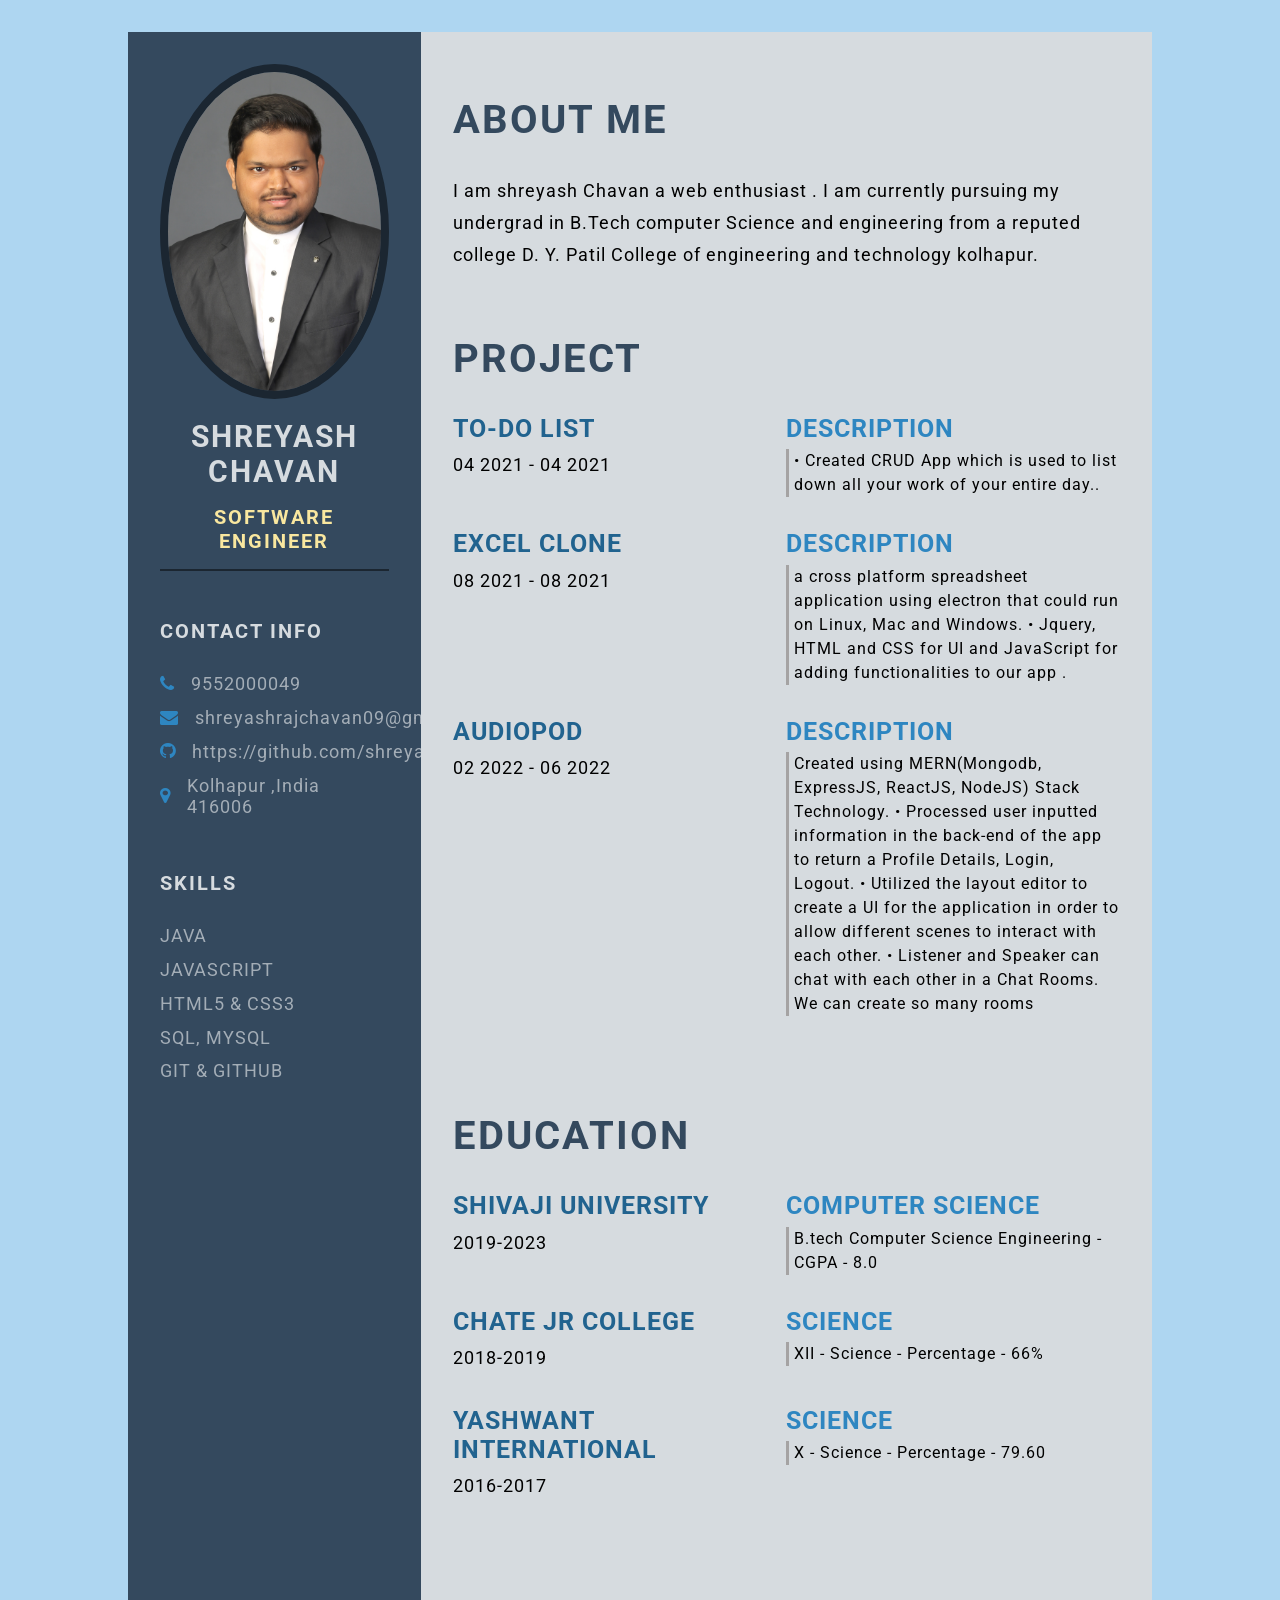
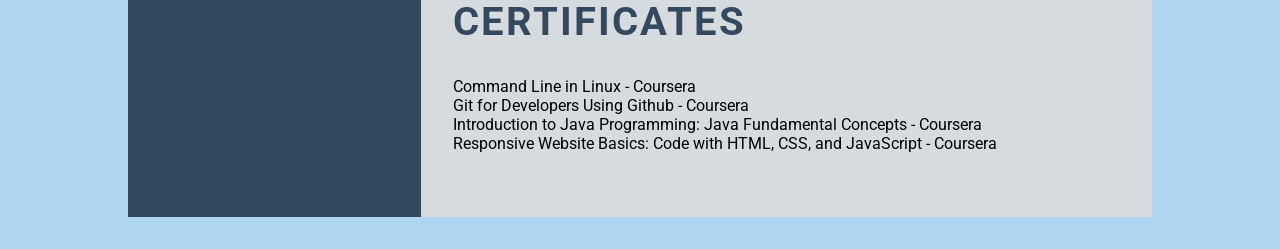
<file: index.html>
<!DOCTYPE html>
<html lang="en">
  <head>
    <meta charset="UTF-8" />
    <meta http-equiv="X-UA-Compatible" content="IE=edge" />
    <meta name="viewport" content="width=device-width, initial-scale=1.0" />
    <title>Shreyash Chavan Resume</title>

    <!-- Google font  -->
    <link rel="preconnect" href="https://fonts.googleapis.com" />
    <link rel="preconnect" href="https://fonts.gstatic.com" crossorigin />
    <link
      href="https://fonts.googleapis.com/css2?family=Roboto:ital,wght@0,100;0,300;0,400;0,700;1,100;1,300;1,400;1,700&display=swap"
      rel="stylesheet"
    />

    <!-- font-awesome -->
    <link
      rel="stylesheet"
      href="https://cdnjs.cloudflare.com/ajax/libs/font-awesome/4.7.0/css/font-awesome.min.css"
    />

    <!-- Custom CSS -->
    <link rel="stylesheet" href="style.css" />
  </head>
  <body>
    <main class="resume-contents">
      <section class="left-section">
        <div class="left-section-contents">
          <div class="profile">
            <img
              class="profile-image"
              src="Image/Profile-pic.jpg"
              alt="Profile image"
            />
            <p class="name">Shreyash Chavan</p>
            <p class="profession">Software Engineer</p>
          </div>
          <div class="contact-info">
            <p class="left-title">Contact Info</p>
            <ul>
              <li><i class="fa fa-phone"></i>9552000049</li>
              <li>
                <i class="fa fa-envelope"></i>shreyashrajchavan09@gmail.com
              </li>
              <!-- <li><i class="fa fa-globe"></i>lorem.ipsum.web
                        </li> -->
              <li>
                <i class="fa fa-github"></i>https://github.com/shreyashraj09
              </li>
              <li><i class="fa fa-map-marker"></i>Kolhapur ,India 416006</li>
            </ul>
          </div>
          <div class="skills">
            <p class="left-title">Skills</p>
            <ul>
              <!-- <li><p>Python3, Django & Flask</p></li> -->
              <li><p>Java</p></li>
              <li><p>JavaScript</p></li>
              <li><p>HTML5 & CSS3</p></li>
              <li><p>SQL, MySql</p></li>
              <li><p>Git & GitHub</p></li>
              <!-- <li><p>Linux, Bash/Shell</p></li> -->
            </ul>
          </div>

          <!-- <div class="references">
                    <p class="left-title">References</p>
                    <div class="refer">
                        <p class="referance-name">Lorem ipsum</p>
                        <p class="referance-profession">Lorem, ipsum dolor.</p>
                        <ul>
                            <li>
                                <i class="fa fa-phone"></i>
                                +123456789
                            </li>
                            <li>
                                <i class="fa fa-envelope"></i>
                                loremipsum@amail.com
                            </li>
                        </ul>
                    </div>
                    <div class="refer">
                        <p class="referance-name">Lorem ipsum</p>
                        <p class="referance-profession">Lorem, ipsum dolor.</p>
                        <ul>
                            <li>
                                <i class="fa fa-phone"></i>
                                +123456789
                            </li>
                            <li>
                                <i class="fa fa-envelope"></i>
                                loremipsum@amail.com
                            </li>
                        </ul>
                    </div>
                </div> -->
        </div>
      </section>

      <section class="right-section">
        <div class="right-section-contents">
          <section class="about gap">
            <div class="right-title">About Me</div>
            <p class="about-me-contents">
              I am shreyash Chavan a web enthusiast . I am currently pursuing my
              undergrad in B.Tech computer Science and engineering from a
              reputed college D. Y. Patil College of engineering and technology
              kolhapur.

            </p>
          </section>

          <section class="experience gap">
            <div class="right-title">Project</div>
            <div class="experience-contents">
              <div class="exp-left">
                <p class="exp-company-name">To-Do List</p>
                <p class="exp-time-period">04 2021 - 04 2021</p>
              </div>
              <div class="exp-right">
                <p class="exp-position">Description</p>
                <p class="exp-desc">
                    • Created CRUD App which is used to list down all your work of your entire day..
                </p>
              </div>
            </div>
            <div class="experience-contents">
                <div class="exp-left">
                  <p class="exp-company-name">Excel Clone</p>
                  <p class="exp-time-period">08 2021 - 08 2021</p>
                </div>
                <div class="exp-right">
                  <p class="exp-position">Description</p>
                  <p class="exp-desc">
                    a cross platform spreadsheet application using electron that could run on Linux, Mac and Windows.
                    • Jquery, HTML and CSS for UI and JavaScript for adding functionalities to our app .
                  </p>
                </div>
              </div>
            <div class="experience-contents">
              <div class="exp-left">
                <p class="exp-company-name">AudioPod</p>
                <p class="exp-time-period">02 2022 - 06 2022</p>
              </div>
              <div class="exp-right">
                <p class="exp-position">Description</p>
                <p class="exp-desc">
                    Created using MERN(Mongodb, ExpressJS, ReactJS, NodeJS) Stack Technology.
                    • Processed user inputted information in the back-end of the app to return a Profile Details, Login, Logout.
                    • Utilized the layout editor to create a UI for the application in order to allow different scenes to interact with
                    each other.
                    • Listener and Speaker can chat with each other in a Chat Rooms. We can create so many rooms
                </p>
              </div>
            </div>
          </section>

          <section class="education gap">
            <div class="right-title">Education</div>
            <div class="education-contents">
              <div class="education-left">
                <p class="education-school-name">Shivaji university</p>
                <p class="educationp-time-period">2019-2023</p>
              </div>
              <div class="education-right">
                <p class="education-subject">Computer Science</p>
                <p class="education-desc">
                    B.tech Computer Science Engineering - CGPA - 8.0
                </p>
              </div>
            </div>
            <div class="education-contents">
              <div class="education-left">
                <p class="education-school-name">Chate jr College</p>
                <p class="educationp-time-period">2018-2019</p>
              </div>
              <div class="education-right">
                <p class="education-subject">Science</p>
                <p class="education-desc">
                    XII - Science - Percentage - 66% 
                </p>
              </div>
            </div>
            <div class="education-contents">
              <div class="education-left">
                <p class="education-school-name">Yashwant International</p>
                <p class="educationp-time-period">2016-2017</p>
              </div>
              <div class="education-right">
                <p class="education-subject">Science</p>
                <p class="education-desc">
                    X - Science - Percentage - 79.60
                </p>
              </div>
            </div>
          </section>

          <section class="awards gap">
            <div class="right-title"> Certificates</div>
            
              
                <ul>
                    <li>Command Line in Linux - Coursera</li>
                    <li>Git for Developers Using Github - Coursera</li>
                    <li>Introduction to Java
                        Programming: Java Fundamental Concepts - Coursera</li>
                        <li> Responsive Website Basics: Code with HTML, CSS, and JavaScript - Coursera</li>
                </ul>
            
              </div>
            </div>
          </section>
        </div>
      </section>
    </main>
  </body>
</html>
</file>
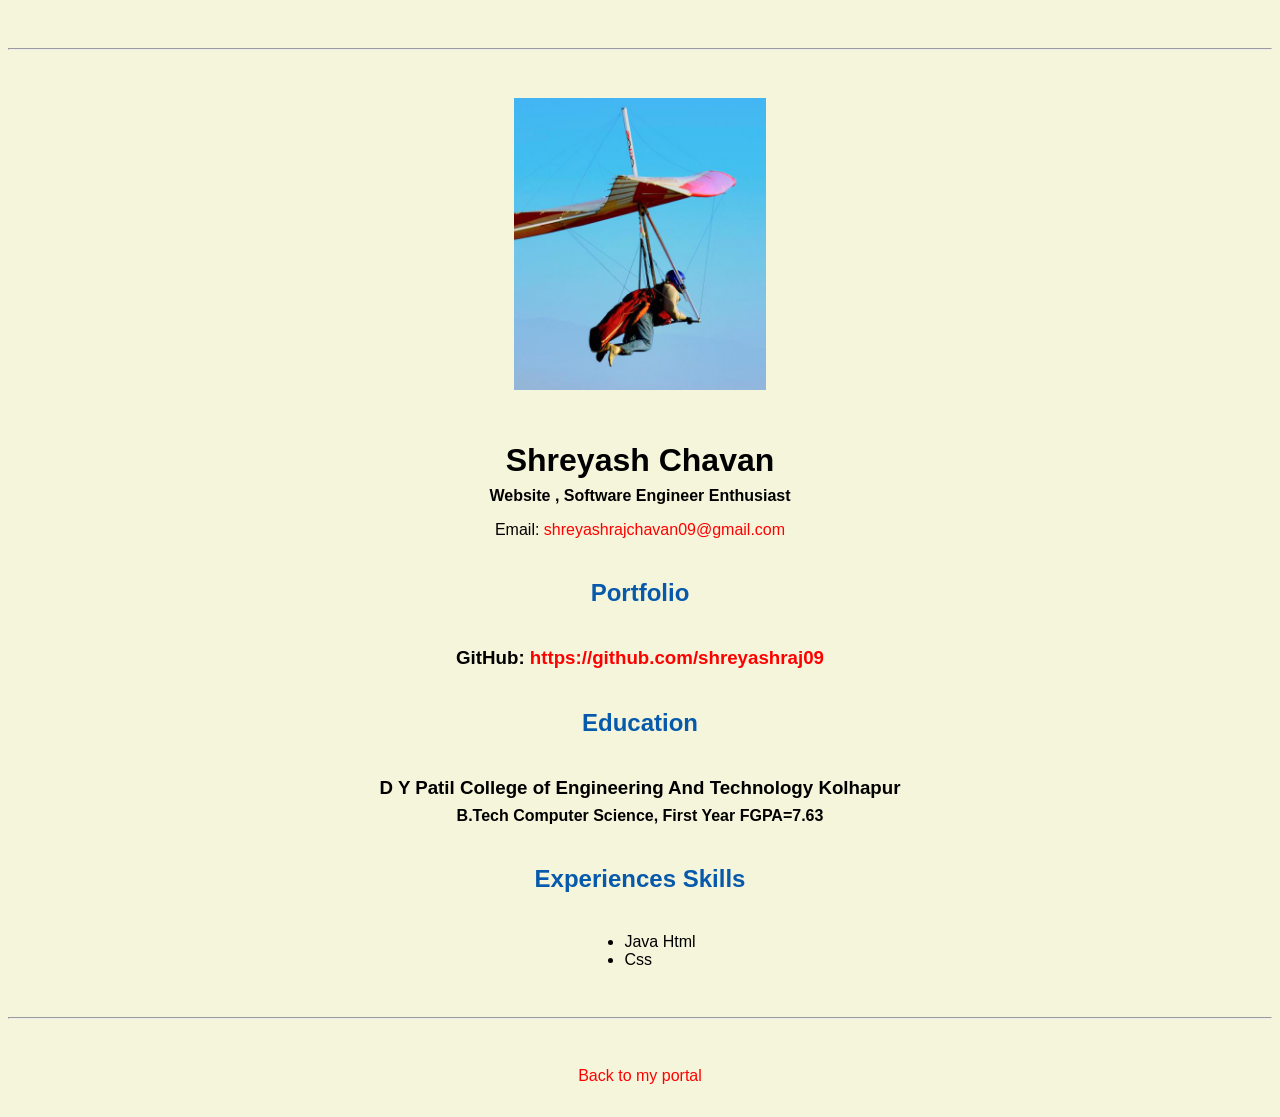
<file: resume.html>
<!doctype html>

<!-- this is a comment for human! -->

<html lang="en">

  <header>
    <title>Shreyash Chavan's Resume</title>
      <link rel="stylesheet" href="css/master.css">
      <link rel="faviconIcon" href="favicon.ico" type="image/x-icon">
        <link rel="shortcut" href="favicon.ico" type="image/x-icon">

        <meta name="viewport" content="width=device-width ,initial-scale=1,shrink-to-fit=no">
    <meta name="name" content="Shreyash Chavan portal">
    <meta name="robots" content="noindex,nofollow">
  </header>

  <body>
    <hr>

    <img src="images/headshot.jpg" alt="Harrison Kong's headshot" width="20%">

    <h1>Shreyash Chavan </h1>
    <h4>  Website , Software Engineer Enthusiast</h4>

    <p>Email: <a href="mailto:shreyashrajchavan09@gmail.com" target="_blank">shreyashrajchavan09@gmail.com</a></p>
    <!-- don't post physical address, personal phone number or other personal information on the web! -->

    <h2>Portfolio</h2>
      <h3>GitHub: <a href="https://github.com/shreyashraj09" target="_blank">https://github.com/shreyashraj09</a></h3>

    <h2>Education</h2>

    <h3>D Y Patil College of Engineering And Technology Kolhapur</h3>
    <h4>B.Tech Computer Science,  First Year FGPA=7.63 </h4>

    <h2>Experiences Skills </h2>

    
      <ul>
        <li>Java </li?
        <li>Html </li>
        <li>Css </li>
        
    
      </ul>

    
  </body>

  <footer>
  <hr>
  <p><a href="index.html">Back to my portal</a><p>
  </footer>

</html>
</file>
<file: style.css>
* {
    margin: 0;
    padding: 0;
    box-sizing: border-box;
    list-style: none;
    font-family: 'Roboto', sans-serif;
}

body {
    background-color: #AED6F1;
}

.resume-contents {
    min-height: 100vh;
    width: 80%;
    margin: 2rem auto;
    display: grid;
    grid-template-columns: repeat(7, 1fr);
}

.left-section {
    grid-column: span 2;
    height: 100%;
    background-color: #34495E;
}

.right-section {
    grid-column: span 5;
    height: 100%;
    background-color: #D6DBDF;
}

.left-section-contents{
    padding: 2rem 2rem;
}

.profile {
    width: 100%;
    border-bottom: 2px solid #1B2631;
}

.profile .profile-image {
    width: 100%;
    border-radius: 50%;
    border: 8px solid #1B2631;
}

.name {
    color: #D6DBDF;
    font-size: 30px;
    letter-spacing: 2px;
    text-transform: uppercase;
    text-align: center;
    font-weight: bold;
    padding: 1rem 0;
}

.profession {
    color: #F9E79F;
    font-size: 20px;
    text-transform: uppercase;
    text-align: center;
    letter-spacing: 2px;
    font-weight: bold;
    padding-bottom: 1rem;
}

/* .contact-info { border-bottom: 2px solid #1B2631; } */
.left-title {
    color: #D6DBDF;
    font-size: 20px;
    letter-spacing: 2px;
    text-transform: uppercase;
    font-weight: bold;
    display: flex;
    align-items: center;
    padding-top: 3rem;
}

.contact-info ul {
    padding-top: 1.5rem;
}

.contact-info ul li,
.references ul li {
    padding: .4rem 0;
    display: flex;
    align-items: center;
    color: #d6dbdfaf;
    letter-spacing: 1px;
    font-size: 18px;
}

.contact-info ul li i,
.references ul li i {
    padding-right: 1rem;
    font-size: 18px;
    color: #2E86C1;
}

.skills ul {
    padding-top: 1.5rem;
}
.skills ul li p {
    padding: .4rem 0;
    color: #d6dbdfaf;
    font-size: 18px;
    letter-spacing: 1px;
    display: flex;
    align-items: center;
    text-transform: uppercase;
}

.referance-name {
    padding-top: 1.5rem;
    padding-bottom: .4rem;
    font-size: 18px;
    color: #F9E79F;
    letter-spacing: 1px;
    text-transform: uppercase;
}

.referance-profession {
    font-size: 16px;
    color: #d6dbdfaf;
    letter-spacing: 1px;
    /* text-transform: uppercase; */
    padding-bottom: .4rem;
}


.right-section-contents {
    padding: 2rem 2rem;
}

.right-title {
    color: #34495E;
    font-size: 40px;
    letter-spacing: 2px;
    text-transform: uppercase;
    font-weight: bold;
    display: flex;
    align-items: center;
    padding: 2rem 0;
    position: relative;
}

.gap {
    padding-bottom: 2rem;
}
.about-me-contents {
    font-size: 18px;
    letter-spacing: 1px;
    line-height: 2rem;
}

.experience-contents,
.education-contents,
.awards-contents {
    display: grid;
    grid-template-columns: repeat(2, 1fr);
    padding-bottom: 2rem;
}

.exp-company-name,
.education-school-name,
.awards-company-name {
    font-size: 25px;
    font-weight: bold;
    text-transform: uppercase;
    letter-spacing: 1px;
    color: #21638f;
    padding-bottom: .4rem;
}

.exp-time-period,
.educationp-time-period,
.awards-time-period {
    font-size: 18px;
    letter-spacing: 1px;
    line-height: 2rem;
}

.exp-position,
.education-subject,
.awards-name {
    font-size: 25px;
    font-weight: bold;
    text-transform: uppercase;
    letter-spacing: 1px;
    color: #2E86C1;
    padding-bottom: .4rem;
}

.exp-desc,
.education-desc,
.awards-desc {
    font-size: 16px;
    letter-spacing: 1px;
    line-height: 1.5rem;
    border-left: 3px solid #a5a3a3;
    padding-left: 5px;
}

/* Media queries */
@media screen and (max-width:780px) {
    .experience-contents,
    .education-contents,
    .awards-contents {
        grid-template-columns: repeat(1, 1fr);
    }
}

@media screen and (max-width:780px) {
    .left-section {
        grid-column: span 3;
    }
    
    .right-section {
        grid-column: span 4;
    }
    
}

@media screen and (max-width:1200px) {
    .resume-contents {
        grid-template-columns: repeat(1, 1fr);
    }
}

@media screen and (max-width:390px) {
    .resume-contents {
        width: 100%;
        margin: 0 auto;
    }

    .name {
        font-size: 20px;
    }

    .profession {
        font-size: 18px;
    }

    .left-title {
        font-size: 18px;
    }

    .right-title {
        font-size: 18px;
    }

    .contact-info ul li,
    .references ul li {
        font-size: 12px;
    }

    .contact-info ul li i,
    .references ul li i {
        /* padding-right: 1rem; */
        font-size: 12px;
    }

    .skills ul li p {
        font-size: 12px;
    }

    .about-me-contents {
        font-size: 16px;
        line-height: 1.5rem;
    }

    .exp-company-name,
    .education-school-name,
    .awards-company-name {
        font-size: 18px;
    }

    .exp-time-period,
    .educationp-time-period,
    .awards-time-period {
        font-size: 16px;
    }

    .exp-position,
    .education-subject,
    .awards-name {
        font-size: 18px;
    }
}
</file>
<file: css/master.css>
/* Cascading stylesheet for the website */

/* Text inside these asterisks and slashes are comments for human */

  a {
    /* set the text color to blue here */
    color: red;
    text-decoration: none; /* This means we do not want hyperlinks to be underlined */
  }

  a:hover {
    color: blue;
    /* set the text color to red here */
    text-decoration: none; /* This means we do not want hyperlinks to be underlined */
  }

  body {
    /* set the background color here */
    background-color: beige;
    color: black;
    /* set the text color to black here */
    /* set the font here */
    font-family: Arial,Helvetica,sans-serif;
    text-align: center;
    /* set the text alignment here */
   }

  footer {
    margin-top: 2rem;
    margin-bottom: 2rem;
  }

  h1 {
    margin-bottom: 0.5rem;
    margin-top: 3rem;
   }

  h2 {
    color: #075AAB;
    /* set the text color of to #075AAB here */
    /* set both the bottom margin and top margin to 2.5rem here */
    margin-bottom: 2.5rem;
    margin-top: 2.5rem;
   }

  h3 {
    margin-bottom: 0;
    margin-top: 2rem;
  }

  h4 {
    margin-bottom: 1rem;
    margin-top: 0.5rem;
  }

  h5 {
    margin-top: 0.5rem;
  }

  hr {
    margin-bottom: 3rem;
    margin-top: 3rem;
  }

  /* this controls how the bullet points in the resume page looks */
  ul {
    display: table;
    margin: 0 auto;
    text-align: left;
  }
</file>
